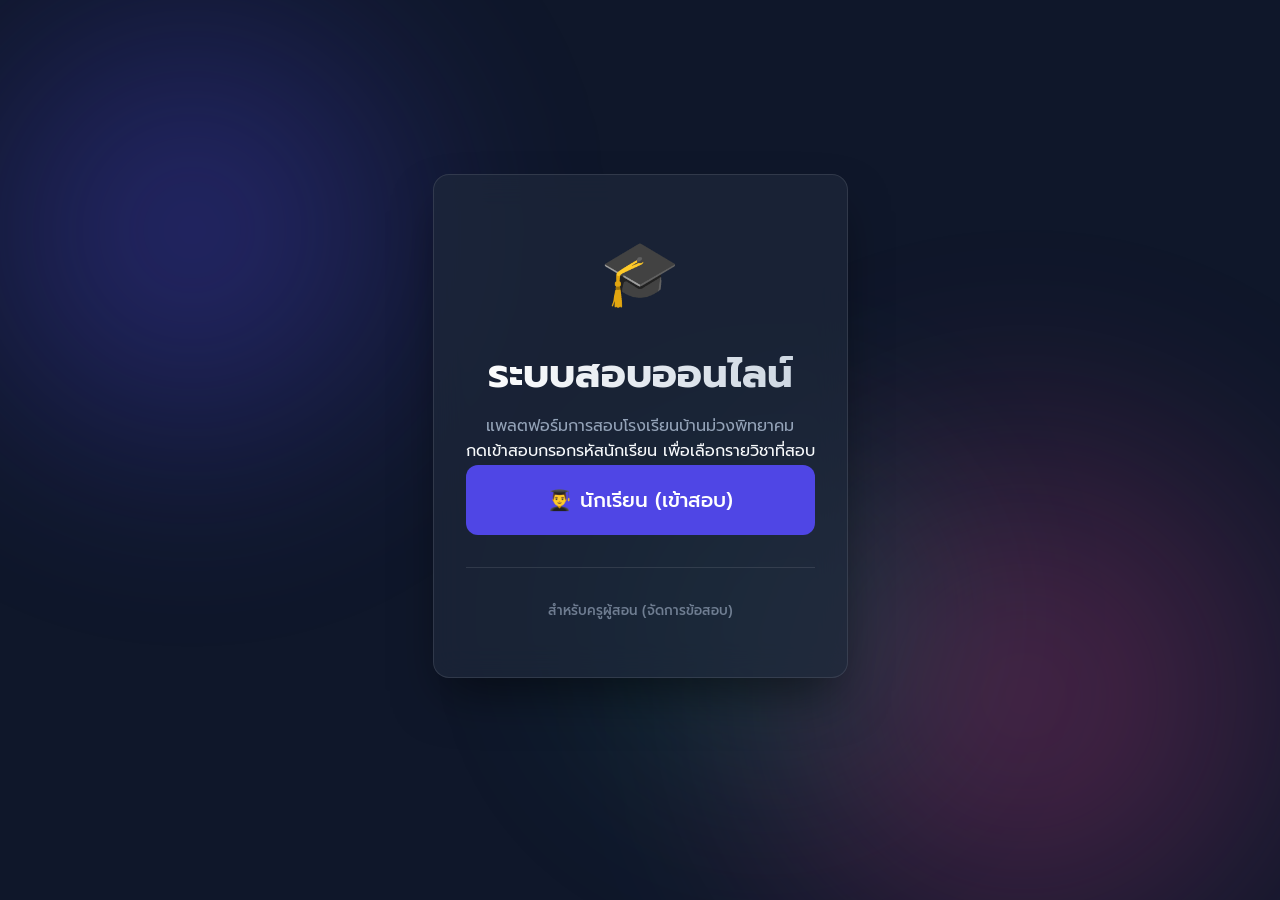
<file: index.html>
<!DOCTYPE html>
<html lang="th">

<head>
    <base target="_top">
    <meta charset="UTF-8">
    <!-- Allow proper sizing for tablets but prevent zooming out -->
    <meta name="viewport" content="width=device-width, initial-scale=1.0, maximum-scale=1.0, user-scalable=no">
    <title>ระบบสอบออนไลน์ (Online Exam System)</title>
    <meta name="description" content="A beautiful and modern online examination system for students and teachers.">

    <!-- Fonts -->
    <link rel="preconnect" href="https://fonts.googleapis.com">
    <link rel="preconnect" href="https://fonts.gstatic.com" crossorigin>
    <link href="https://fonts.googleapis.com/css2?family=Prompt:wght@300;400;500;600;700&display=swap" rel="stylesheet">

    <!-- CSS styles linked for Vercel -->
    <link rel="stylesheet" href="style.css">
</head>

<body>
    <!-- Loading Overlay -->
    <div id="loading-overlay" class="hidden">
        <div class="spinner"></div>
        <p>กำลังโหลดข้อมูล...</p>
    </div>

    <!-- Anti-Cheat Overlay -->
    <div id="anti-cheat-overlay" class="hidden"
        style="position: fixed; top: 0; left: 0; width: 100vw; height: 100vh; background: rgba(15, 23, 42, 0.95); z-index: 9999; display: flex; flex-direction: column; align-items: center; justify-content: center; text-align: center; color: white; padding: 2rem; backdrop-filter: blur(10px);">
        <h1 style="font-size: 5rem; margin-bottom: 1rem;">⚠️</h1>
        <h2 style="color: var(--danger); font-size: 2rem;">แจ้งเตือนการทำผิดกฎ!</h2>
        <p id="anti-cheat-reason" style="font-size: 1.25rem; margin: 1rem 0; color: #fff;"></p>
        <p style="color: var(--danger); margin-bottom: 2rem;">หากมีครั้งต่อไป ระบบจะ "บังคับส่งข้อสอบ" ทันที</p>
        <button onclick="resumeExamAfterWarning()" class="btn-primary btn-lg shadow-glow">รับทราบ
            และกลับไปทำข้อสอบต่อ</button>
    </div>

    <!-- Animated Background -->
    <div class="bg-shapes">
        <div class="shape shape-1"></div>
        <div class="shape shape-2"></div>
        <div class="shape shape-3"></div>
    </div>

    <div id="app">
        <!-- Landing View -->
        <div id="view-landing" class="view active">
            <div class="glass-card text-center hero-card">
                <div class="icon-wrapper">🎓</div>
                <h1>ระบบสอบออนไลน์</h1>
                <p class="subtitle">แพลตฟอร์มการสอบโรงเรียนบ้านม่วงพิทยาคม</p>
                <p>กดเข้าสอบกรอกรหัสนักเรียน เพื่อเลือกรายวิชาที่สอบ</p>
                <div style="margin-bottom: 2rem; width: 100%;">
                    <button onclick="navigateTo('student')" class="btn-primary btn-lg"
                        style="width: 100%; padding: 1.25rem; font-size: 1.25rem; justify-content: center;">
                        <span class="emoji">👨‍🎓</span> นักเรียน (เข้าสอบ)
                    </button>
                </div>

                <div style="margin-top: 2rem; padding-top: 1.5rem; border-top: 1px solid rgba(255,255,255,0.1);">
                    <button onclick="navigateTo('admin')" class="btn-text text-sm"
                        style="color: var(--text-muted); opacity: 0.7;">
                        สำหรับครูผู้สอน (จัดการข้อสอบ)
                    </button>
                </div>
            </div>
        </div>

        <!-- Admin View -->
        <div id="view-admin" class="view hidden">
            <header class="glass-header">
                <div class="header-content">
                    <h2>👩‍🏫 (Admin)ครูผู้สอน</h2>
                    <button onclick="navigateTo('landing')" class="btn-text">← กลับหน้าแรก</button>
                </div>
            </header>
            <main class="container">
                <!-- Admin Login Phase -->
                <div id="admin-login" class="glass-card slide-up hero-card text-center">
                    <div class="card-header">
                        <h3>เข้าสู่ระบบครูผู้สอน</h3>
                        <p class="subtitle mt-2">กรุณาเข้าสู่ระบบเพื่อจัดการชุดข้อสอบ</p>
                    </div>
                    <form id="admin-login-form" onsubmit="handleAdminLogin(event)" class="mt-4">
                        <div class="input-group" style="text-align: left;">
                            <label for="admin-login-name">ชื่อครูผู้สอน</label>
                            <select id="admin-login-name" required class="form-select">
                                <option value="">-- กำลังโหลด... --</option>
                            </select>
                        </div>
                        <div class="input-group mt-3" style="text-align: left;">
                            <label for="admin-login-password">รหัสสร้าง และจัดการชุดข้อสอบ</label>
                            <input type="password" id="admin-login-password" required placeholder="กรอกรหัสผ่าน..."
                                style="width: 100%; padding: 0.875rem 1rem; background: rgba(0, 0, 0, 0.2); border: 1px solid var(--surface-border); border-radius: 8px; color: white;">
                        </div>
                        <button type="submit" class="btn-primary btn-lg shadow-glow mt-4">🔐 เข้าสู่ระบบ</button>
                    </form>
                </div>

                <!-- Admin Dashboard Phase -->
                <div id="admin-dashboard" class="hidden">
                    <div class="glass-card slide-up mb-4">
                        <div class="card-header">
                            <h3>ชุดข้อสอบทั้งหมดในระบบ</h3>
                        </div>
                        <div id="admin-exam-list" class="exam-list">
                            <!-- Exam list dynamically generated -->
                        </div>
                    </div>

                    <div class="glass-card slide-up mt-4">
                        <div class="card-header">
                            <h3>สร้างชุดข้อสอบใหม่</h3>
                        </div>
                        <form id="exam-form" onsubmit="handleCreateExam(event)">

                            <div class="row-grid">
                                <div class="input-group">
                                    <label>ชื่อครูผู้สอน</label>
                                    <div id="logged-in-teacher-name"
                                        style="padding: 0.875rem 1rem; background: rgba(0, 0, 0, 0.4); border: 1px solid var(--surface-border); border-radius: 8px; color: var(--text-muted);">
                                        --
                                    </div>
                                    <input type="hidden" id="exam-teacher" value="">
                                </div>
                                <div class="input-group">
                                    <label for="exam-subject">รายวิชา</label>
                                    <select id="exam-subject" required class="form-select">
                                        <option value="">-- เลือกวิชา --</option>
                                    </select>
                                </div>
                            </div>

                            <div class="input-group">
                                <label for="exam-title">ชื่อชุดข้อสอบ</label>
                                <input type="text" id="exam-title" required placeholder="เช่น แบบทดสอบกลางภาค">
                            </div>

                            <div class="row-grid mt-3">
                                <div class="input-group">
                                    <label for="exam-start-time">เวลาเปิดสอบ (ปล่อยว่างถ้าให้สอบได้ตลอด)</label>
                                    <input type="datetime-local" id="exam-start-time" class="form-select"
                                        style="background: rgba(0,0,0,0.2); border: 1px solid var(--surface-border); padding: 0.875rem 1rem; border-radius: 8px; color: white; width: 100%;">
                                </div>
                                <div class="input-group">
                                    <label for="exam-end-time">เวลาปิดรับข้อสอบ (ปล่อยว่างถ้าไม่มีกำหนด)</label>
                                    <input type="datetime-local" id="exam-end-time" class="form-select"
                                        style="background: rgba(0,0,0,0.2); border: 1px solid var(--surface-border); padding: 0.875rem 1rem; border-radius: 8px; color: white; width: 100%;">
                                </div>
                            </div>

                            <!-- Hidden field for edit mode -->
                            <input type="hidden" id="editing-exam-id" value="">

                            <div style="display:flex; justify-content:flex-end; margin-bottom: 0.5rem;">
                                <input type="file" id="csv-file-input" accept=".csv" class="hidden"
                                    onchange="handleImportCSV(event)">
                                <button type="button" class="btn-secondary text-sm"
                                    onclick="document.getElementById('csv-file-input').click()">📂 นำเข้าข้อสอบจาก
                                    CSV</button>
                            </div>

                            <div id="questions-container" class="questions-wrapper">
                                <!-- Questions will be added here -->
                            </div>

                            <div class="mt-3"
                                style="display: flex; gap: 1rem; align-items: center; justify-content: space-between; position: sticky; bottom: 1rem; background: rgba(15, 23, 42, 0.95); padding: 1rem; border-radius: 12px; border: 1px solid var(--primary); box-shadow: 0 -10px 30px rgba(0,0,0,0.5); z-index: 100;">
                                <button type="button" onclick="addQuestionField()" class="btn-secondary">+
                                    เพิ่มข้อสอบ</button>
                                <div>
                                    <button type="button" onclick="cancelEdit()" id="btn-cancel-edit"
                                        class="btn-remove hidden">ยกเลิกการแก้ไข</button>
                                    <button type="submit" class="btn-primary" id="btn-save-exam">💾
                                        บันทึกชุดข้อสอบ</button>
                                </div>
                            </div>
                        </form>
                    </div>
                </div> <!-- End Admin Dashboard -->
            </main>
        </div>

        <!-- Student View -->
        <div id="view-student" class="view hidden">
            <header class="glass-header">
                <div class="header-content">
                    <h2 id="student-dashboard-title">👨‍🎓 ระบบเข้าสอบนักเรียน</h2>
                    <div id="student-exam-warning" class="hidden"
                        style="color: var(--danger); font-size: 1rem; font-weight: bold; background: rgba(239, 68, 68, 0.1); padding: 0.5rem 1rem; border-radius: 8px; border: 1px solid rgba(239, 68, 68, 0.3);">
                        ⚠️ ห้ามสลับแท็บ ย่อจอ หรือแคปภาพเด็ดขาด!
                    </div>
                    <div style="display: flex; gap: 1rem; align-items: center;">
                        <span id="student-name-display" class="gradient-text hidden"></span>
                        <button id="btn-student-back-home" onclick="navigateTo('landing')" class="btn-text">←
                            กลับหน้าแรก</button>
                    </div>
                </div>
            </header>
            <main class="container">

                <!-- Login Phase -->
                <div id="student-login" class="glass-card slide-up hero-card text-center">
                    <div class="card-header">
                        <h3>เข้าสู่ระบบนักเรียน</h3>
                        <p class="subtitle mt-2">กรุณากรอกรหัสนักเรียนของคุณเพื่อเข้าถึงแบบทดสอบ</p>
                    </div>
                    <form id="student-login-form" onsubmit="handleStudentLogin(event)" class="mt-4">
                        <div class="input-group">
                            <input type="text" id="student-code" required placeholder="รหัสนักเรียน 5 หลัก..."
                                style="text-align: center; font-size: 1.2rem; letter-spacing: 2px;">
                        </div>
                        <button type="submit" class="btn-primary btn-lg shadow-glow">🔍 ตรวจสอบข้อมูล</button>
                    </form>
                </div>

                <!-- Selection Phase -->
                <div id="student-exam-selection" class="glass-card slide-up hidden">
                    <div class="card-header"
                        style="display: flex; justify-content: space-between; align-items: center; flex-wrap: wrap; gap: 1rem;">
                        <h3>เลือกชุดข้อสอบที่ต้องการทำ</h3>
                        <div id="realtime-clock"
                            style="font-family: monospace; font-size: 1.1rem; color: var(--primary); background: rgba(0,0,0,0.2); padding: 0.5rem 1rem; border-radius: 8px; border: 1px solid var(--surface-border);">
                            กำลังโหลดเวลา...
                        </div>
                    </div>
                    <div id="student-exam-list" class="exam-list">
                        <!-- Exam list dynamically generated -->
                    </div>
                </div>

                <!-- Taking Exam Phase -->
                <div id="student-exam-taking" class="glass-card hidden slide-up"
                    style="user-select: none; -webkit-user-select: none;">
                    <div class="exam-header row-between">
                        <h3 id="taking-exam-title"></h3>
                        <div style="display:flex; gap:1rem; align-items:center;">
                            <span class="badge" id="question-count-badge"
                                style="background:var(--primary); color:white;"></span>
                            <span class="badge" id="timer-badge"
                                style="background:var(--danger); color:white; font-family:monospace; font-size:1.2rem;">⏱️
                                01:00</span>
                        </div>
                    </div>
                    <form id="take-exam-form" onsubmit="handleNextOrSubmit(event)">
                        <div id="taking-questions-container" class="exam-paper"
                            style="min-height: 250px; display:flex; flex-direction:column; justify-content:center;">
                            <!-- Question dynamically generated here -->
                        </div>
                        <div class="text-right mt-4">
                            <button type="button" id="btn-next-question" onclick="handleNextOrSubmit()"
                                class="btn-primary btn-lg shadow-glow">ถัดไป ➔</button>
                        </div>
                    </form>
                </div>

                <!-- Result Phase -->
                <div id="student-exam-result" class="glass-card hidden text-center fade-in">
                    <h3>ผลการทดสอบ</h3>
                    <div class="score-circle-wrapper mt-4">
                        <div class="score-circle">
                            <span id="score-display">0/0</span>
                        </div>
                    </div>
                    <h2 id="score-percentage" class="mt-3 gradient-text">0%</h2>
                    <p id="score-message" class="subtitle mt-2"></p>
                    <div class="mt-4">
                        <button onclick="backToStudentDashboard()" class="btn-secondary">กลับหน้าหลัก</button>
                    </div>
                </div>
            </main>
        </div>
    </div>

    <!-- JavaScript included for Vercel -->
    <script src="script.js"></script>
</body>

</html>
</file>
<file: style.css>
:root {
    --primary: #4f46e5;
    --primary-hover: #4338ca;
    --secondary: #ec4899;
    --secondary-hover: #db2777;
    --bg-color: #0f172a;
    --surface: rgba(30, 41, 59, 0.7);
    --surface-border: rgba(255, 255, 255, 0.1);
    --text-main: #f8fafc;
    --text-muted: #94a3b8;
    --success: #10b981;
    --danger: #ef4444;
    --radius: 16px;
    --transition: all 0.3s cubic-bezier(0.4, 0, 0.2, 1);
}

* {
    margin: 0;
    padding: 0;
    box-sizing: border-box;
}

body {
    font-family: 'Prompt', sans-serif;
    background-color: var(--bg-color);
    color: var(--text-main);
    min-height: 100vh;
    min-width: 1024px; /* Fit tablet landscape, absolutely prevent split screen */
    overflow-x: auto; /* Allow horizontal scroll if window is smaller than 1024px */
    position: relative;
    line-height: 1.6;
}

/* Animated Background Shapes */
.bg-shapes {
    position: fixed;
    top: 0;
    left: 0;
    width: 100vw;
    height: 100vh;
    z-index: -1;
    overflow: hidden;
}

.shape {
    position: absolute;
    border-radius: 50%;
    filter: blur(80px);
    opacity: 0.5;
    animation: float 20s infinite alternate;
}

.shape-1 {
    top: -10%;
    left: -10%;
    width: 50vw;
    height: 50vw;
    background: radial-gradient(circle, rgba(79,70,229,0.8) 0%, rgba(79,70,229,0) 70%);
    animation-delay: 0s;
}

.shape-2 {
    bottom: -20%;
    right: -10%;
    width: 60vw;
    height: 60vw;
    background: radial-gradient(circle, rgba(236,72,153,0.6) 0%, rgba(236,72,153,0) 70%);
    animation-delay: -5s;
}

.shape-3 {
    top: 40%;
    left: 40%;
    width: 40vw;
    height: 40vw;
    background: radial-gradient(circle, rgba(16,185,129,0.4) 0%, rgba(16,185,129,0) 70%);
    animation-delay: -10s;
}

@keyframes float {
    0% { transform: translate(0, 0) scale(1); }
    100% { transform: translate(10%, 10%) scale(1.1); }
}

/* Utilities */
.text-center { text-align: center; }
.text-right { text-align: right; }
.mt-2 { margin-top: 0.5rem; }
.mt-3 { margin-top: 1rem; }
.mt-4 { margin-top: 2rem; }
.row-between { display: flex; justify-content: space-between; align-items: center; }
.hidden { display: none !important; }
.subtitle { color: var(--text-muted); }
.gradient-text {
    background: linear-gradient(135deg, #4f46e5, #ec4899);
    -webkit-background-clip: text;
    -webkit-text-fill-color: transparent;
}

.row-grid {
    display: grid;
    grid-template-columns: 1fr 1fr;
    gap: 1rem;
}
@media (max-width: 600px) {
    .row-grid { grid-template-columns: 1fr; }
}

/* Loading Overlay */
#loading-overlay {
    position: fixed;
    top: 0;
    left: 0;
    width: 100vw;
    height: 100vh;
    background: rgba(15, 23, 42, 0.8);
    backdrop-filter: blur(5px);
    z-index: 9999;
    display: flex;
    flex-direction: column;
    justify-content: center;
    align-items: center;
}

.spinner {
    width: 50px;
    height: 50px;
    border: 5px solid var(--surface-border);
    border-top-color: var(--primary);
    border-radius: 50%;
    animation: spin 1s linear infinite;
    margin-bottom: 1rem;
}

@keyframes spin {
    to { transform: rotate(360deg); }
}

/* Layout */
#app {
    position: relative;
    z-index: 1;
    min-height: 100vh;
    display: flex;
    flex-direction: column;
}

.view {
    flex: 1;
    display: flex;
    flex-direction: column;
    padding-bottom: 3rem;
}

.container {
    max-width: 800px;
    margin: 0 auto;
    padding: 0 1.5rem;
    width: 100%;
}

/* Glassmorphism */
.glass-header {
    background: rgba(15, 23, 42, 0.6);
    backdrop-filter: blur(12px);
    -webkit-backdrop-filter: blur(12px);
    border-bottom: 1px solid var(--surface-border);
    padding: 1rem 0;
    position: sticky;
    top: 0;
    z-index: 10;
    margin-bottom: 2rem;
}

.header-content {
    max-width: 800px;
    margin: 0 auto;
    padding: 0 1.5rem;
    display: flex;
    justify-content: space-between;
    align-items: center;
}

.glass-card {
    background: var(--surface);
    backdrop-filter: blur(16px);
    -webkit-backdrop-filter: blur(16px);
    border: 1px solid var(--surface-border);
    border-radius: var(--radius);
    padding: 2rem;
    box-shadow: 0 25px 50px -12px rgba(0, 0, 0, 0.5);
    transition: var(--transition);
}

.hero-card {
    max-width: 600px;
    margin: auto;
    padding: 3rem 2rem;
}

.hero-card h1 {
    font-size: 2.5rem;
    margin-bottom: 0.5rem;
    background: linear-gradient(to right, #fff, #cbd5e1);
    -webkit-background-clip: text;
    -webkit-text-fill-color: transparent;
}

.icon-wrapper {
    font-size: 4rem;
    margin-bottom: 1rem;
    animation: bounce 2s infinite;
}

@keyframes bounce {
    0%, 100% { transform: translateY(0); }
    50% { transform: translateY(-10px); }
}

/* Buttons */
button {
    font-family: inherit;
    cursor: pointer;
    border: none;
    border-radius: 8px;
    font-weight: 500;
    transition: var(--transition);
    display: inline-flex;
    align-items: center;
    justify-content: center;
    gap: 0.5rem;
}

button:disabled {
    opacity: 0.6;
    cursor: not-allowed;
}

.btn-primary {
    background: var(--primary);
    color: white;
    padding: 0.75rem 1.5rem;
}

.btn-primary:not(:disabled):hover {
    background: var(--primary-hover);
    transform: translateY(-2px);
}

.btn-secondary {
    background: var(--secondary);
    color: white;
    padding: 0.75rem 1.5rem;
}

.btn-secondary:not(:disabled):hover {
    background: var(--secondary-hover);
    transform: translateY(-2px);
}

.btn-outline {
    background: transparent;
    color: var(--text-main);
    border: 1px solid var(--surface-border);
    padding: 0.75rem 1.5rem;
}

.btn-outline:not(:disabled):hover {
    background: rgba(255, 255, 255, 0.1);
    border-color: rgba(255, 255, 255, 0.3);
}

.btn-text {
    background: transparent;
    color: var(--text-muted);
    padding: 0.5rem 1rem;
}

.btn-text:not(:disabled):hover {
    color: var(--text-main);
}

.btn-lg {
    padding: 1rem 2rem;
    font-size: 1.1rem;
    border-radius: 12px;
}

.shadow-glow:hover {
    box-shadow: 0 0 20px rgba(79, 70, 229, 0.4);
}

.role-buttons {
    display: grid;
    grid-template-columns: 1fr 1fr;
    gap: 1rem;
    margin-top: 2.5rem;
}

@media (max-width: 480px) {
    .role-buttons {
        grid-template-columns: 1fr;
    }
}

/* Forms */
.input-group {
    margin-bottom: 1.5rem;
}

.input-group label {
    display: block;
    margin-bottom: 0.5rem;
    font-weight: 500;
    color: var(--text-muted);
}

input[type="text"], select.form-select {
    width: 100%;
    padding: 0.875rem 1rem;
    background: rgba(0, 0, 0, 0.2);
    border: 1px solid var(--surface-border);
    border-radius: 8px;
    color: white;
    font-family: inherit;
    font-size: 1rem;
    transition: var(--transition);
}

select.form-select option {
    background: var(--bg-color);
    color: white;
}

input[type="text"]:focus, select.form-select:focus {
    outline: none;
    border-color: var(--primary);
    box-shadow: 0 0 0 3px rgba(79, 70, 229, 0.2);
}

/* Question Creator */
.question-item {
    background: rgba(0, 0, 0, 0.2);
    border: 1px solid var(--surface-border);
    border-radius: 12px;
    padding: 1.5rem;
    margin-bottom: 1.5rem;
    position: relative;
}

.question-header {
    display: flex;
    justify-content: space-between;
    align-items: center;
    margin-bottom: 1rem;
}

.btn-remove {
    background: rgba(239, 68, 68, 0.2);
    color: #fca5a5;
    padding: 0.25rem 0.75rem;
    font-size: 0.875rem;
}

.btn-remove:hover {
    background: var(--danger);
    color: white;
}

.options-grid {
    display: grid;
    grid-template-columns: 1fr 1fr;
    gap: 1rem;
    margin-top: 1rem;
}

@media (max-width: 600px) {
    .options-grid {
        grid-template-columns: 1fr;
    }
}

.option-input-wrapper {
    display: flex;
    align-items: center;
    gap: 0.5rem;
}

input[type="radio"] {
    appearance: none;
    width: 20px;
    height: 20px;
    border: 2px solid var(--text-muted);
    border-radius: 50%;
    cursor: pointer;
    position: relative;
    transition: var(--transition);
}

input[type="radio"]:checked {
    border-color: var(--primary);
}

input[type="radio"]:checked::after {
    content: '';
    position: absolute;
    top: 50%;
    left: 50%;
    transform: translate(-50%, -50%);
    width: 10px;
    height: 10px;
    background: var(--primary);
    border-radius: 50%;
}

/* Exam Lists */
.exam-list {
    display: grid;
    gap: 1rem;
}

.exam-card {
    background: rgba(255, 255, 255, 0.03);
    border: 1px solid var(--surface-border);
    border-radius: 12px;
    padding: 1.5rem;
    display: flex;
    justify-content: space-between;
    align-items: center;
    transition: var(--transition);
}

.exam-card:hover {
    background: rgba(255, 255, 255, 0.08);
    transform: translateX(5px);
    border-color: rgba(255, 255, 255, 0.2);
}

.empty-state {
    text-align: center;
    padding: 3rem 1rem;
    color: var(--text-muted);
}

/* Taking Exam */
.exam-paper .question-item {
    background: transparent;
    border: none;
    border-bottom: 1px solid var(--surface-border);
    border-radius: 0;
    padding: 2rem 0;
    margin-bottom: 0;
}

.exam-paper .question-item:last-child {
    border-bottom: none;
}

.exam-paper .question-item h4 {
    font-size: 1.25rem;
    margin-bottom: 1rem;
    font-weight: 500;
}

.option-label {
    display: flex;
    align-items: center;
    gap: 1rem;
    padding: 1rem;
    background: rgba(0, 0, 0, 0.2);
    border: 1px solid var(--surface-border);
    border-radius: 8px;
    margin-bottom: 0.75rem;
    cursor: pointer;
    transition: var(--transition);
}

.option-label:hover {
    background: rgba(255, 255, 255, 0.05);
}

.option-label.selected {
    background: rgba(79, 70, 229, 0.15);
    border-color: var(--primary);
}

.badge {
    background: rgba(255, 255, 255, 0.1);
    padding: 0.25rem 0.75rem;
    border-radius: 999px;
    font-size: 0.875rem;
}

/* Result Score */
.score-circle-wrapper {
    display: flex;
    justify-content: center;
}

.score-circle {
    width: 150px;
    height: 150px;
    border-radius: 50%;
    background: conic-gradient(var(--primary) var(--progress, 0%), rgba(255,255,255,0.1) 0);
    display: flex;
    align-items: center;
    justify-content: center;
    position: relative;
}

.score-circle::before {
    content: '';
    position: absolute;
    width: 130px;
    height: 130px;
    background: var(--surface);
    border-radius: 50%;
}

.score-circle span {
    position: relative;
    font-size: 2rem;
    font-weight: 600;
}

/* Animations */
.slide-up {
    animation: slideUp 0.6s cubic-bezier(0.16, 1, 0.3, 1) forwards;
}

.fade-in {
    animation: fadeIn 0.5s ease-out forwards;
}

@keyframes slideUp {
    from { opacity: 0; transform: translateY(40px); }
    to { opacity: 1; transform: translateY(0); }
}

@keyframes fadeIn {
    from { opacity: 0; }
    to { opacity: 1; }
}
</file>
